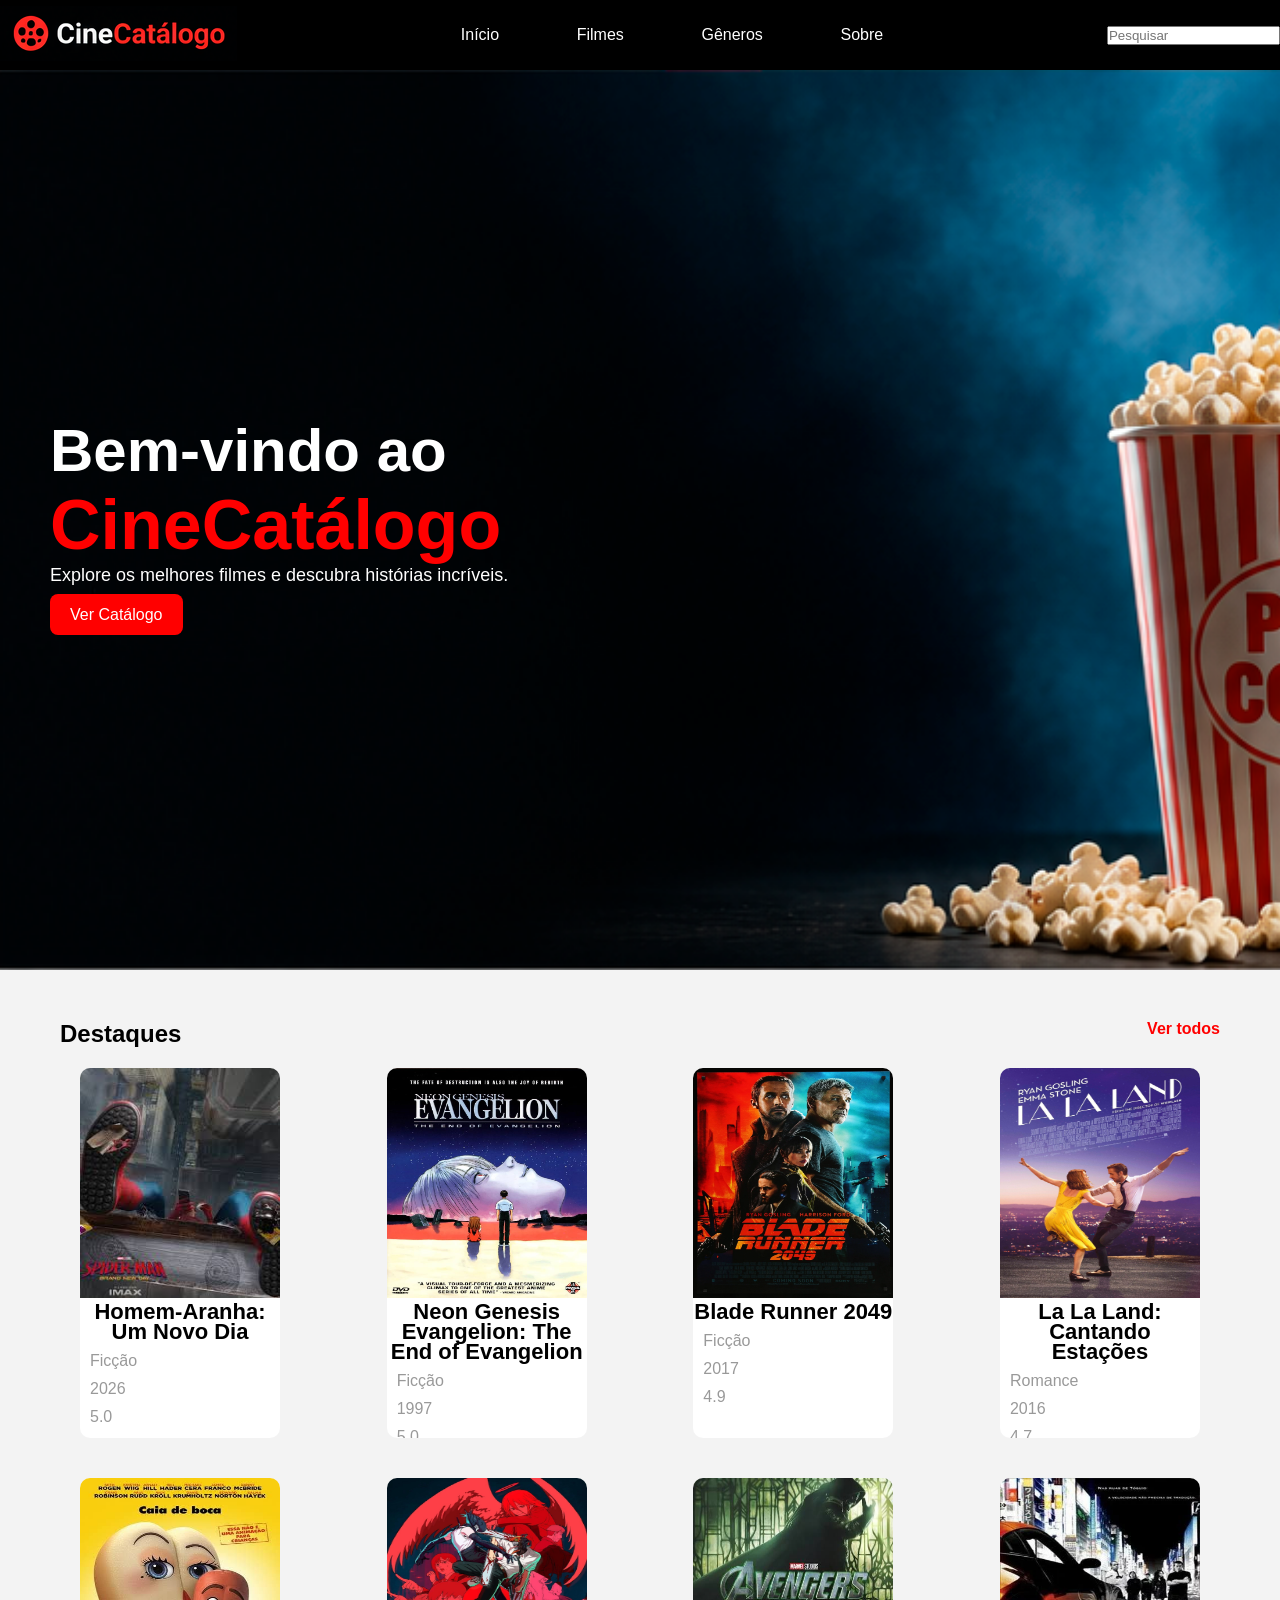
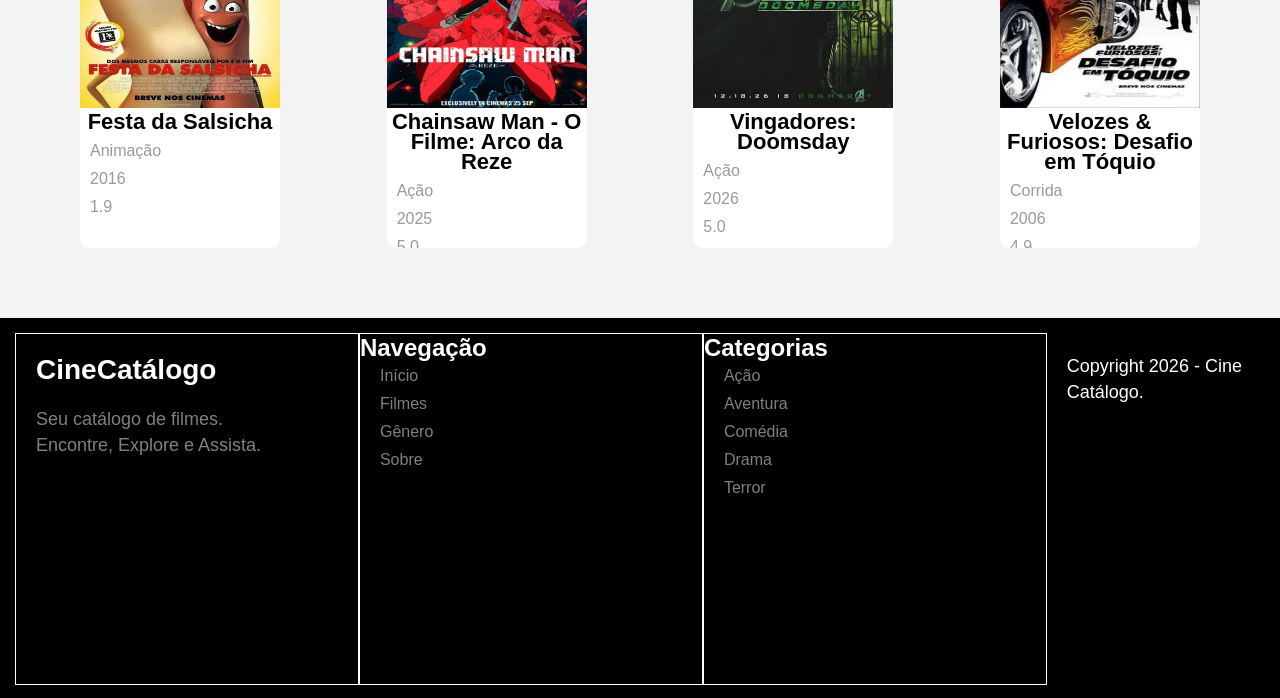
<file: filmes/index.html>
<!DOCTYPE html>
<html>
<head>
	<title>Cine Catálogo</title>
	<link rel="stylesheet" href="style.css">
</head>
<body>
	<header>
		<div class="logo">
			<img src="imagens/logo-cine.png">
		</div>
		<ul>
			<li><a href="#">Início</a></li>
			<li><a href="#">Filmes</a></li>
			<li><a href="#">Gêneros</a></li>
			<li><a href="#">Sobre</a></li>
		</ul>
		<div class="pesquisa">
			<input type="text" placeholder="Pesquisar">
		</div>
	</header>
	<main>
	<div class="slide">
		<div class="descricao-slide">
         	<h3>Bem-vindo ao</h3>
            	<h2>CineCatálogo</h3>
            	<p>Explore os melhores filmes e descubra histórias incríveis.</p>
           	<a href="#">Ver Catálogo</a>
		</div>
	</div>
	<div class="catalogo">

			<ul>
                <div class="destaque-vertodos">
                <h2>Destaques</h2>
                <a href="#">Ver todos</a>
                </div>
				<li>
					<img src="imagens/brand-new-day.jpeg"/>
					<h2>Homem-Aranha: Um Novo Dia</h2>
					<div class="categoria">Ficção</div>
					<div class="lancamento">2026</div>
					<div class="avaliacao">5.0</div>
				</li>
				<li>
					<img src="imagens/evangelion.jpg"/>
					<h2>Neon Genesis Evangelion: The End of Evangelion</h2>
					<div class="categoria">Ficção</div>
					<div class="lancamento">1997</div>
					<div class="avaliacao">5.0</div>
				</li>
				<li>
					<img src="imagens/ryan.png"/>
					<h2>Blade Runner 2049</h2>
					<div class="categoria">Ficção</div>
					<div class="lancamento">2017</div>
					<div class="avaliacao">4.9</div>
				</li>
				<li>
					<img src="imagens/lala.png"/>
					<h2>La La Land: Cantando Estações</h2>
					<div class="categoria">Romance</div>
					<div class="lancamento">2016</div>
					<div class="avaliacao">4.7</div>
				</li>
				<li>
					<img src="imagens/festa.jpg"/>
					<h2>Festa da Salsicha</h2>
					<div class="categoria">Animação</div>
					<div class="lancamento">2016</div>
					<div class="avaliacao">1.9</div>
				</li>
				<li>
					<img src="imagens/bomba.png"/>
					<h2>Chainsaw Man - O Filme: Arco da Reze</h2>
					<div class="categoria">Ação</div>
					<div class="lancamento">2025</div>
					<div class="avaliacao">5.0</div>
				</li>
				<li>
					<img src="imagens/mfdoom.png"/>
					<h2>Vingadores: Doomsday</h2>
					<div class="categoria">Ação</div>
					<div class="lancamento">2026</div>
					<div class="avaliacao">5.0</div>
				</li>
				<li>
					<img src="imagens/tokyo.png"/>
					<h2>Velozes & Furiosos: Desafio em Tóquio</h2>
					<div class="categoria">Corrida</div>
					<div class="lancamento">2006</div>
					<div class="avaliacao">4.9</div>
				</li>

			</ul>
		</div>
	</main>
	<footer>
		<div class="sobre">
            <h2>CineCatálogo</h2>
            <p>Seu catálogo de filmes.<br>
            Encontre, Explore e Assista.</p>
        </div>
		<div class="menu">
            <h2>Navegação</h2>
            <ul>
                <li><a href="#">Início</a></li>
                <li><a href="#">Filmes</a></li>
                <li><a href="#">Gênero</a></li>
                <li><a href="#">Sobre</a></li>
            </ul>
        </div>
		<div class="categoria">
            <h2>Categorias</h2>
            <ul>
                <li><a href="#">Ação</a></li>
                <li><a href="#">Aventura</a></li>
                <li><a href="#">Comédia</a></li>
                <li><a href="#">Drama</a></li>
                <li><a href="#">Terror</a></li>
            </ul>
        </div>
		<p>Copyright 2026 - Cine Catálogo.</p>
	</footer>
</body>
</html>
</file>
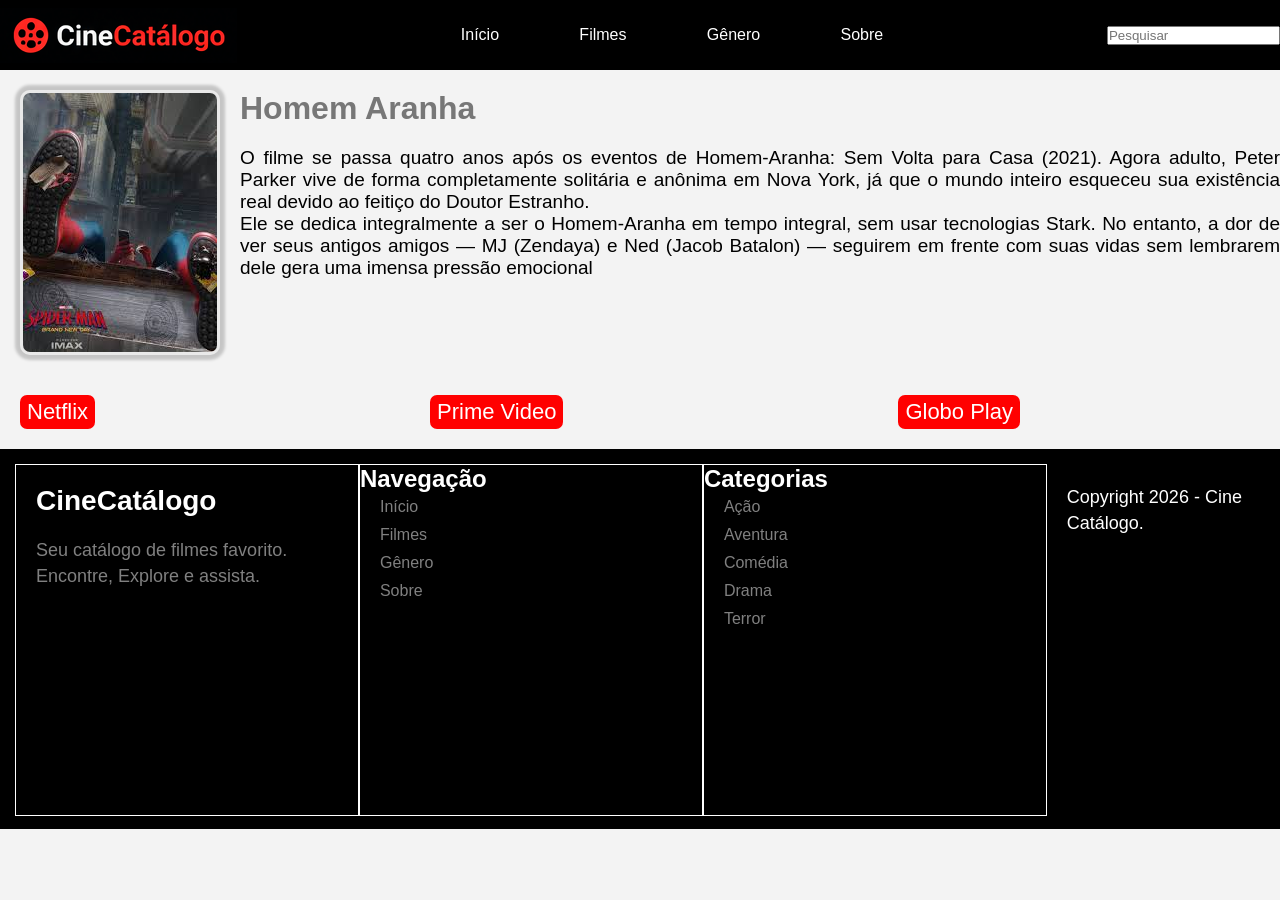
<file: filmes/single.html>
<html>
	<head>
		<title>Cine Catálogo</title>
		<link rel="stylesheet" href="style.css">
	</head>
	<body>
		<header>
			<div class="logo">
				<img src="imagens/logo-cine.png">
			</div>
			<ul>
				<li><a href="#">Início</a></li>
				<li><a href="#">Filmes</a></li>
				<li class="dropdown">
					<a href="#">Gênero</a>
					<div class="dropdown-content">
						<a href="#">Comédia</a>
						<a href="#">Romance</a>
						<a href="#">Terror</a>
					</div>
				</li>
				<li><a href="#">Sobre</a></li>
			</ul>
			<div class="pesquisa">
				<input type="text" placeholder="Pesquisar">
			</div>
		</header>
		<main>
			<div class="filme">
				<img src="imagens/brand-new-day.jpeg">
				<div class="titulo-descricao">
					<h1>Homem Aranha</h1>
					<p>O filme se passa quatro anos após os eventos de Homem-Aranha: Sem Volta para Casa (2021). Agora adulto, Peter Parker vive de forma completamente solitária e anônima em Nova York, já que o mundo inteiro esqueceu sua existência real devido ao feitiço do Doutor Estranho.
						<br>
						Ele se dedica integralmente a ser o Homem-Aranha em tempo integral, sem usar tecnologias Stark. No entanto, a dor de ver seus antigos amigos — MJ (Zendaya) e Ned (Jacob Batalon) — seguirem em frente com suas vidas sem lembrarem dele gera uma imensa pressão emocional
					</p>
				</div>
			</div>
			<div class="disponivel">
				<ul>
					<li>Netflix</li>
					<li>Prime Video</li>
					<li>Globo Play</li>
				</ul>
			</div>
		</main>
		<footer>
			<div class="sobre">
				<h2>CineCatálogo</h2>
				<p>Seu catálogo de filmes favorito.<br>
				Encontre, Explore e assista.</p>
			</div>
			<div class="menu">
				<h2>Navegação</h2>
				<ul>
					<li><a href="#">Início</a></li>
					<li><a href="#">Filmes</a></li>
					<li><a href="#">Gênero</a></li>
					<li><a href="#">Sobre</a></li>
				</ul>
			</div>
			<div class="categoria">
				<h2>Categorias</h2>
				<ul>
					<li><a href="#">Ação</a></li>
					<li><a href="#">Aventura</a></li>
					<li><a href="#">Comédia</a></li>
					<li><a href="#">Drama</a></li>
					<li><a href="#">Terror</a></li>
				</ul>
			</div>
			<p>Copyright 2026 - Cine Catálogo.</p>
		</footer>
	</body>
</html>
</file>
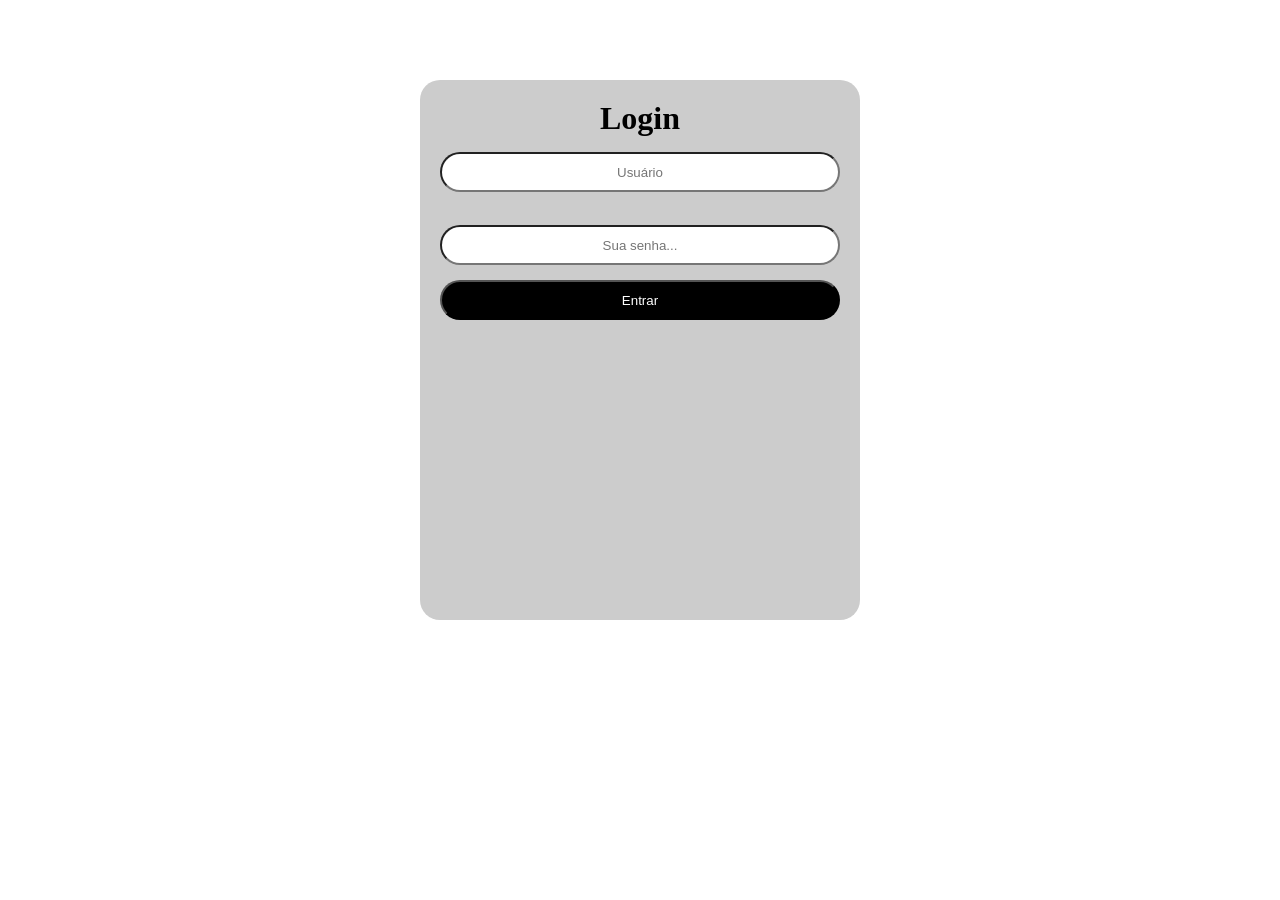
<file: filmes/Admin/login.html>
<DOCTYPE html>
<html lang="pt-br" data-tema="dark">
    <head>
        <meta charset="UTF-8">
        <title>Login do site</title>
        <link rel="stylesheet" href="style.css">
    </head>
        <body>
            <div class="login">
                <form>
                    <h1>Login</h1>
                    <input type="text" name="usuario" placeholder="Usuário">
                    <br><br>
                    <input type="password" name="senha" placeholder="Sua senha...">
                    <br>
                    <button name="entrar">Entrar</button>
                </form>
            <div>
        </body>
    
</html>
</file>
<file: filmes/style.css>
body{
	font-family: "Arial";
	background: #f3f3f3;
}

*{
	margin: 0;
	padding: 0;
}

header{
	height: 70px;
	width: 100%;
	background: black;
	display: flex;
	justify-content: space-between;
	align-items: center;
}

ul{
	display: flex;
	justify-content: space-between;
	width: 33%;	
}

header a{
	color: white;
	text-decoration: none;
}

header a:hover{
	color:red;
}

header ul li{
	position: relative;
}

main .slide{
	background: url("imagens/banner-principal.png");
	width: 100%;
	height: 100vh;
	background-repeat: no-repeat;
	background-size: cover;
	display: flex;
	align-items: center;
}

main .slide h3{
   	color: white;
    	font-size: 60px;
}
main .slide h2{
   	color: red;
	font-size: 70px;
}
main .slide p{
   	color: white;
   	font-size: 18px;
	margin-bottom: 20px;
}
main .slide a{
	color: white;
	background: red;
	padding: 12px 20px;
	text-decoration: none;
	border-radius: 8px;
}

main .slide .descricao-slide{
	margin-left: 50px;
}

main .catalogo{
	margin: 50px;
}

main .catalogo ul .destaque-vertodos{
	display: flex;
	justify-content: space-between;
	width: 100%;
}

main .catalogo .destaque-vertodos a{
	color: red;
	text-decoration: none;
	font-weight: bold;
}

main .catalogo ul li{
	width: 200px;
	height: 370px;
	overflow: hidden;
	border-radius: 10px;
    	margin: 20px;
	background: #ffffff;
}

main .catalogo ul li img{
	width: 100%;
	height: 230px;
}

main .catalogo ul li h2{
	font-size: 22px;
	text-align: center;
	line-height: 20px;
	margin-bottom: 10px;
}

main .catalogo ul li .categoria{
	color: #999;
	padding: 0 0 10px 10px;
}

main .catalogo ul li .lancamento{
	color: #999;
	padding: 0 0 10px 10px;
}

main .catalogo ul li .avaliacao{
	color: #999;
	padding: 0 0 10px 10px;
}

main .catalogo ul{
	width: 1160px;
    display: flex;
    flex-wrap: wrap;
    margin: 0 auto;
}

footer{
	background: #000;
	height: 350px;
	width: 100%;
    display: flex;
    padding: 15px;
    color: white;
}

footer div{
    width: 33%;
    height: 350px;
    border: 1px solid #ffffff;
}

footer .sobre h2{
    font-size: 28px;
    margin: 20px;
}
 
footer .sobre p{
    font-size: 18px;
    line-height: 26px;
    margin: 20px;
    color: gray;
}

footer p {
    font-size: 18px;
    line-height: 26px;
    margin: 20px;
}

footer .menu ul{
    display: flex;
    flex-direction: column;
}

footer .menu ul li{
    list-style: none;
    margin: 5px 0 5px 20px;
}

footer .menu ul li a{
    color: gray;
    text-decoration: none;
}

footer .menu ul li a:hover{
    color: red;
}

footer .categoria ul{
    display: flex;
    flex-direction: column;
}

footer .categoria ul li{
    list-style: none;
    margin: 5px 0 5px 20px;
}

footer .categoria ul li a{
    color: gray;
    text-decoration: none;
}

footer .categoria ul li a:hover{
    color: red;
}

}
footer > p{
	width: 100%;
	text-align: center;
}
.conteudo{
	width: 1440px;
	margin: 0 auto;
}
.filme{
	display: flex;
}
.filme img{
	width: 200px;
	margin: 20px;
	border: 3px solid #cccccc40;
	box-shadow: 0px 0px 3px 5px #00000030;
	border-radius: 10px;
}
.filme h1{
	margin-top: 20px;
	color: #777777;
	margin-bottom: 20px;
}
.filme p{
	font-size: 19px;
	text-align: justify;
}
.disponivel{
	width: 1000px;
}
.disponivel ul{
	display: flex;
	justify-content: space-between;
	width: 1000px;
	margin: 20px;
}
.disponivel ul li{
	list-style: none;
	background: red;
	color: white;
	padding: 4px 7px;
	font-size: 22px;
	border-radius: 7px;
}

.disponivel ul li:hover{
	background: black;
}

/* menu dropdown*/

.dropdown-content{
	display: none;
}

.dropdown:hover .dropdown-content{
	display: flex;
	flex-direction: column;
	position: absolute;
	background: black;
	padding: 0 10px;
}

.dropdown-content a{
	padding: 7px 0;
}
</file>
<file: filmes/Admin/style.css>
*{
    margin: 0;
    padding: 0;
}
.login{
    padding: 80px;
}
.login form{
    width: 400px;
    height: 500px;
    background: #ccc;
    margin: 0 auto;
    padding: 20px;
    border-radius: 20px;
}
.login form h1{
    text-align: center;
}
.login form input{
    width: 100%;
    height: 40px;
    text-align: center;
    margin-top: 15px;
    border-radius: 20px;
}

button{
    width: 100%;
    height: 40px;
    background: #000;
    color: #fff;
    margin-top: 15px;
    border-radius: 20px;
}

button:hover{
    background: #fff;
    color: #000;
    cursor: pointer;
}

/*Categoria*/

ul{
    width: 100%;
    height: 60px;
    display: flex;
    justify-content: center;
    align-items: center;
    background: #ddd;
}

ul li{
    list-style: none;
    margin: 5px;
}

ul li a{
    text-decoration: none;
    color: #333;
    font-size: 19px;
    padding: 19px;
}

ul li a:hover{
	background: #ccc;
}
main h2{
	text-align: center;
	margin-top: 25px;
}
main form{
	text-align: center;
    width: 400px;
    margin: 0 auto;
}
main input{
	width: 400px;
	height: 40px;
	border-radius: 20px;
	border: 0;
	background: #00000015;
	text-align: center;
    display: block;
    margin: 5px 0;
}
main button{
	width: 120px;
	height: 40px;
}

main textrea{
    width: 400px;
    height: 200px;
    background: #00000015;
    border-radius: 20px;
    text-align: center;
}
</file>
